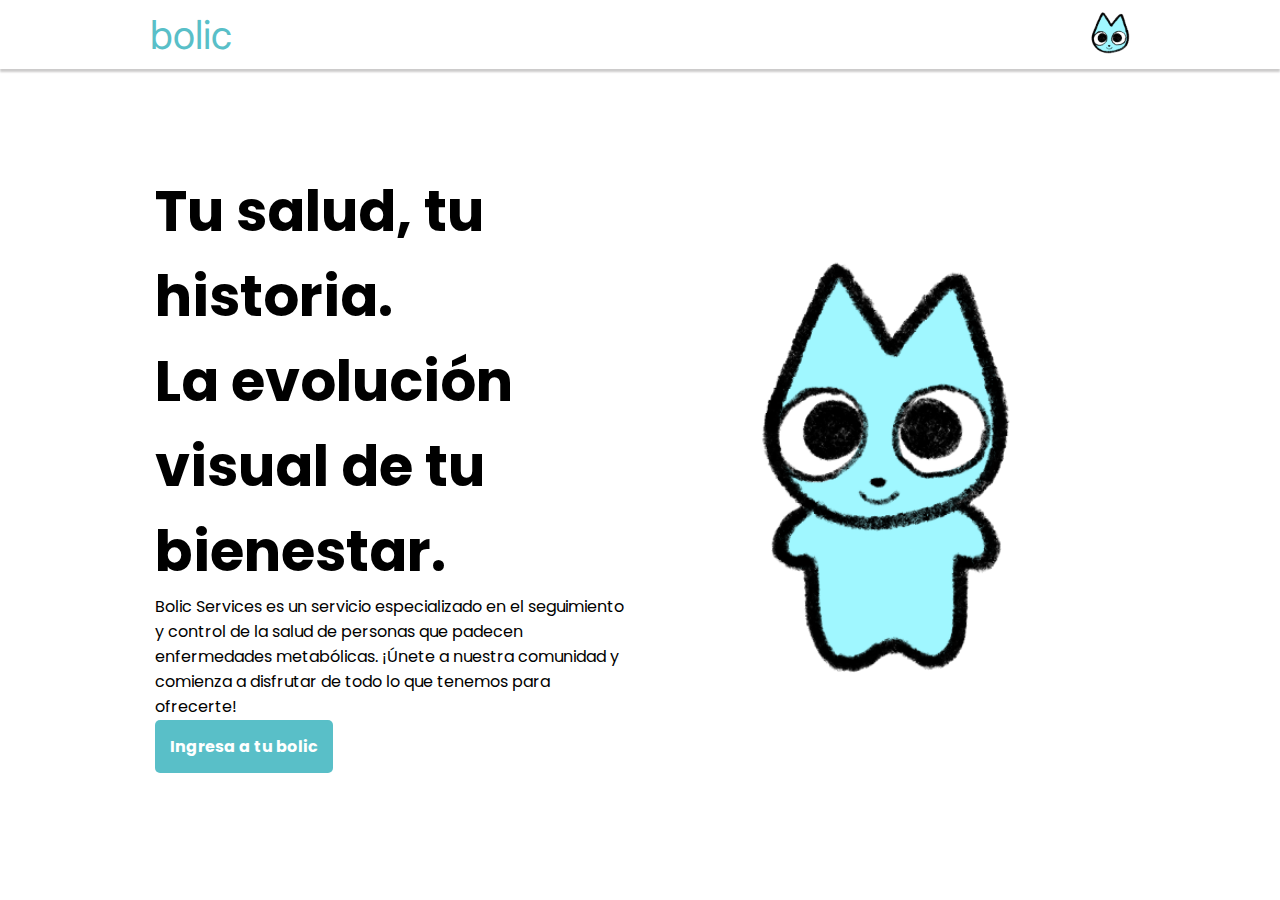
<file: index.html>
<!DOCTYPE html>
<html lang="en">
<head>
    <meta charset="UTF-8">
    <meta http-equiv="X-UA-Compatible" content="IE=edge">
    <meta name="viewport" content="width=device-width, initial-scale=1.0">
    <title>Bolic</title>
    <link rel="stylesheet" href="index.css">
</head>
<body>
    <div class="footer">
        <ul class="lista">
            <div class="title">
                <li class="titulo">
                    <a href="#" class="bi">bolic</a>
                </li>
            </div>
            <div class="imagen">
                <li>
                    <a href="#"><img src="./img/bolic_head.png" class="bolic" alt=""></a>
                </li>
            </div>
        </ul>
    </div>
    <div class="content">
        <div class="info">
            <div class="fi">
                <h1>Tu salud, tu historia.</h1>
                <h1> La evolución visual de tu bienestar.</h1>
            </div>   
            <div class="do">
                <p>
                    Bolic Services es un servicio especializado en el seguimiento y control de la salud de personas que padecen enfermedades metabólicas. ¡Únete a nuestra comunidad y comienza a disfrutar de todo lo que tenemos para ofrecerte!
                </p>
            </div>
            <div class="butto">
                <a href="login.html" class="ingresa">Ingresa a tu bolic</a>
            </div>
        </div>
        <div class="image">
            <img src="/img/bolic_normal.png" class="aa" alt="">
        </div>
        
    </div>
    
</body>
</html>
</file>
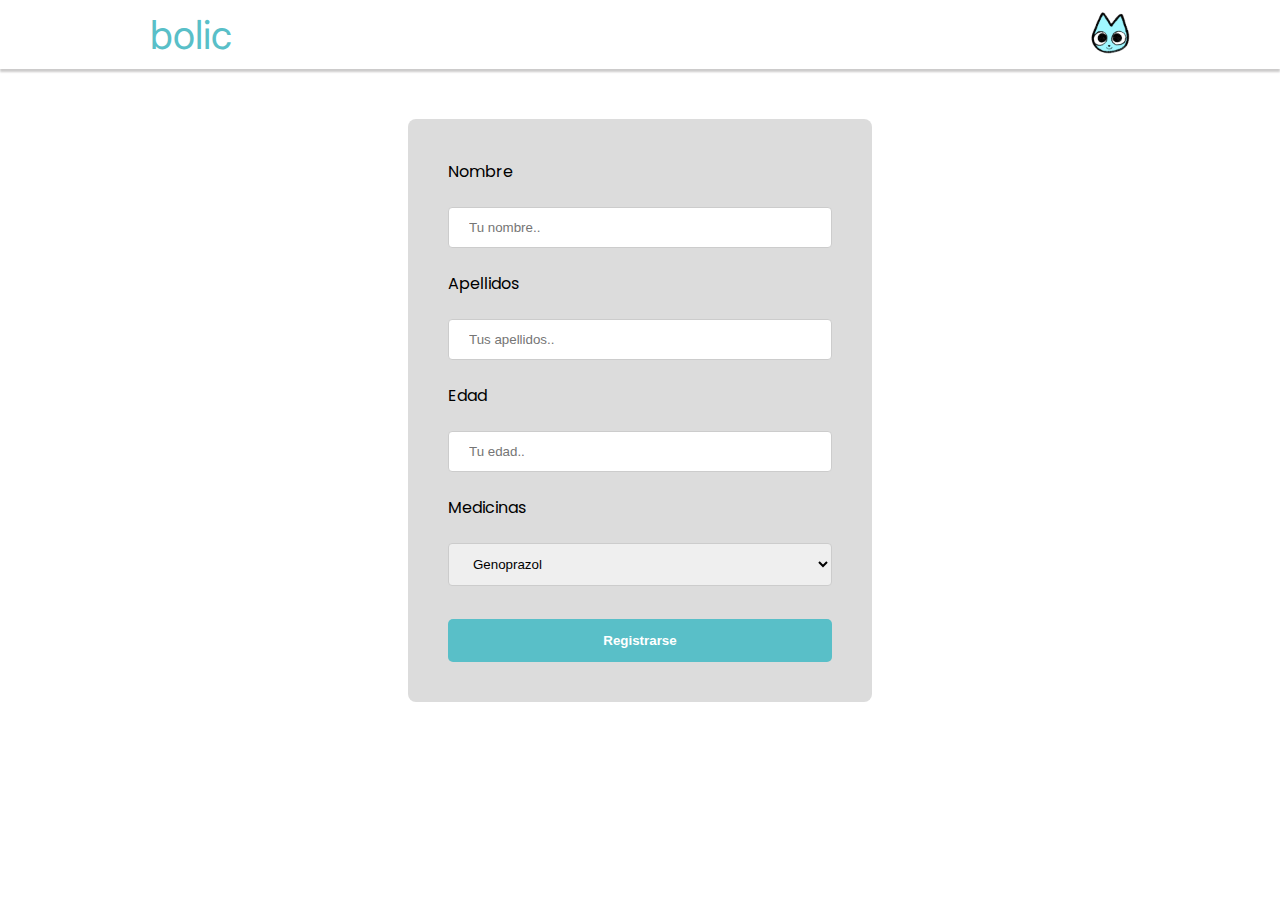
<file: login.html>
<!DOCTYPE html>
<html lang="en">
<head>
    <meta charset="UTF-8">
    <meta http-equiv="X-UA-Compatible" content="IE=edge">
    <meta name="viewport" content="width=device-width, initial-scale=1.0">
    <title>Login</title>
    <link rel="stylesheet" href="login.css">
</head>
<body>
    <div class="footer">
        <ul class="lista">
            <div class="title">
                <li class="titulo">
                    <a href="#" class="bi">bolic</a>
                </li>
            </div>
            <div class="imagen">
                <li>
                    <a href="#"><img src="img/bolic_head.png" class="bolic" alt=""></a>
                </li>
            </div>
        </ul>
    </div>
    <div class="formaa">
        <div class="in-forma">
            <form action="" class="forma">
                <label for="">Nombre</label>
                <input type="text" id="" name="" placeholder="Tu nombre..">
                <label for="">Apellidos</label>
                <input type="text" id="" name="" placeholder="Tus apellidos..">
                <label for="">Edad</label>
                <input type="text" id="" name="" placeholder="Tu edad..">
                <label for="">Medicinas</label>
                <select id="" name="" >
                <option value="">Genoprazol</option>
                <option value="">Misotisin</option>
                <option value="">Aspirina</option>
                </select>
                <input type="submit" class="Botoncin" value="Registrarse">
            </form>
        </div>
    </div>
</body>
</html>
</file>
<file: index.css>
@import url('https://fonts.googleapis.com/css2?family=Inter:wght@600&family=Poppins:wght@400;600&display=swap');
  @import url('https://fonts.googleapis.com/css2?family=Inter:wght@700&family=Poppins:wght@400;600&display=swap');
*{
    margin: 0;
    
}
.footer{
    font-family: 'Inter', sans-serif;
    box-shadow: 0px 3px 2px  rgb(204, 203, 203);
   padding: 0;
}

.bolic{
    width: 40px;
}
.title{
    display: flex;
    align-items: center;
    margin: 0;
    
    
}
.titulo{
    margin: 0;
}
.imagen{
    display: flex;
    justify-content: center;
    align-items: center;
}
.bi{
    text-decoration: none;
    color: #59bfc8;
    /*#a0f7ff*/
    font-size: 40px;
    align-content: center;
    font-style: bold;
}

.lista{
    margin: 0 140px;
    padding:  10px;
    display: flex;
    list-style: none;
    justify-content: space-between;

}
.aa{
    width: 350px;
}
.content{
    font-family: 'Inter', sans-serif;
    font-family: 'Poppins', sans-serif; 
    margin: 100px 155px;
    padding: 0;
    display: grid;
    grid-template-columns: 1fr 1fr;

    gap: 20px;
    height: 40px;
}
.info{
    display: grid;
}
.fi{
    font-size: 28px;
}
.do{
    
    margin-bottom: 15px;
   
}
.image{
    display: flex;
    justify-content: center;
    align-items: center;
}

.ingresa{
    background-color: #59bfc8;
    font-weight: bolder;
    border-radius: 5px;
    text-decoration: none;
    color: rgb(255, 255, 255);
    padding: 15px;

    transition:0.5s ease-in-out;
}

.ingresa:hover{
    background-color: #1ea1ad;
}
</file>
<file: login.css>
@import url('https://fonts.googleapis.com/css2?family=Inter:wght@600&family=Poppins:wght@400;600&display=swap');
  @import url('https://fonts.googleapis.com/css2?family=Inter:wght@700&family=Poppins:wght@400;600&display=swap');
*{
    margin: 0;
    
}
.footer{
    font-family: 'Inter', sans-serif;
    box-shadow: 0px 3px 2px  rgb(204, 203, 203);
   padding: 0;
}

.bolic{
    width: 40px;
}
.title{
    display: flex;
    align-items: center;
    margin: 0;
    
    
}
.titulo{
    margin: 0;
}
.imagen{
    display: flex;
    justify-content: center;
    align-items: center;
}
.bi{
    text-decoration: none;
    color: #59bfc8;
    /*#a0f7ff*/
    font-size: 40px;
    align-content: center;
    font-style: bold;
}

.lista{
    margin: 0 140px;
    padding:  10px;
    display: flex;
    list-style: none;
    justify-content: space-between;


}
.formaa{
    font-size: 16px;
    font-family: 'Inter', sans-serif;
    font-family: 'Poppins', sans-serif;
    margin-top: 50px;
    display: flex;
    justify-content: center;
    align-items: center;
}
.in-forma{
    padding: 40px;
    background-color: gainsboro;
    width: 30%;
    border-radius: 8px;
    
}
input[type=text], select {
    width: 100%;
    padding: 12px 20px;
    margin: 8px 0;
    border: 1px solid #ccc;
    border-radius: 4px;
    box-sizing: border-box;
  }
  
.forma{
    display: grid;
    gap: 15px;
    width: 100%;
    align-items: center;
}
.Botoncin{
    margin-top: 10px;
    background-color: #59bfc8;
    width: 100%;
    color: white;
    border: none;
    border-radius: 5px;
    padding: 14px 20px;
    cursor: pointer;
    transition: 0.5s ease;
    font-weight: bold;
}
.Botoncin:hover{
    background-color: #1ea1ad;
}
</file>
